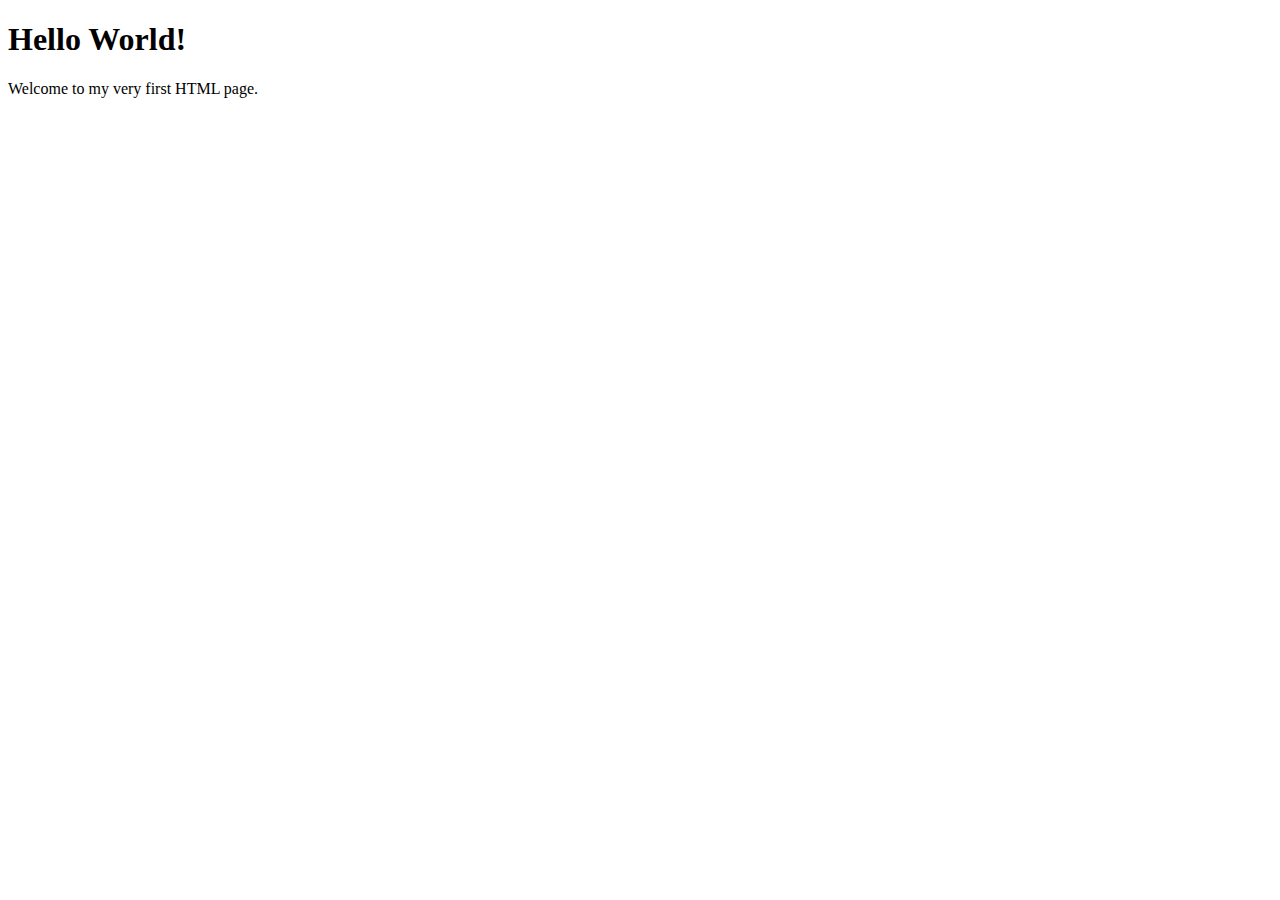
<file: index.html>
<!DOCTYPE html>
<html lang="en">
<head>
    <meta charset="UTF-8">
    <title>Hello World</title>
    <!-- Favicon -->
    <link rel="icon" type="image/png" href="favicon.png">
</head>
<body>
    <h1>Hello World!</h1>
    <p>Welcome to my very first HTML page.</p>
</body>
</html>
</file>
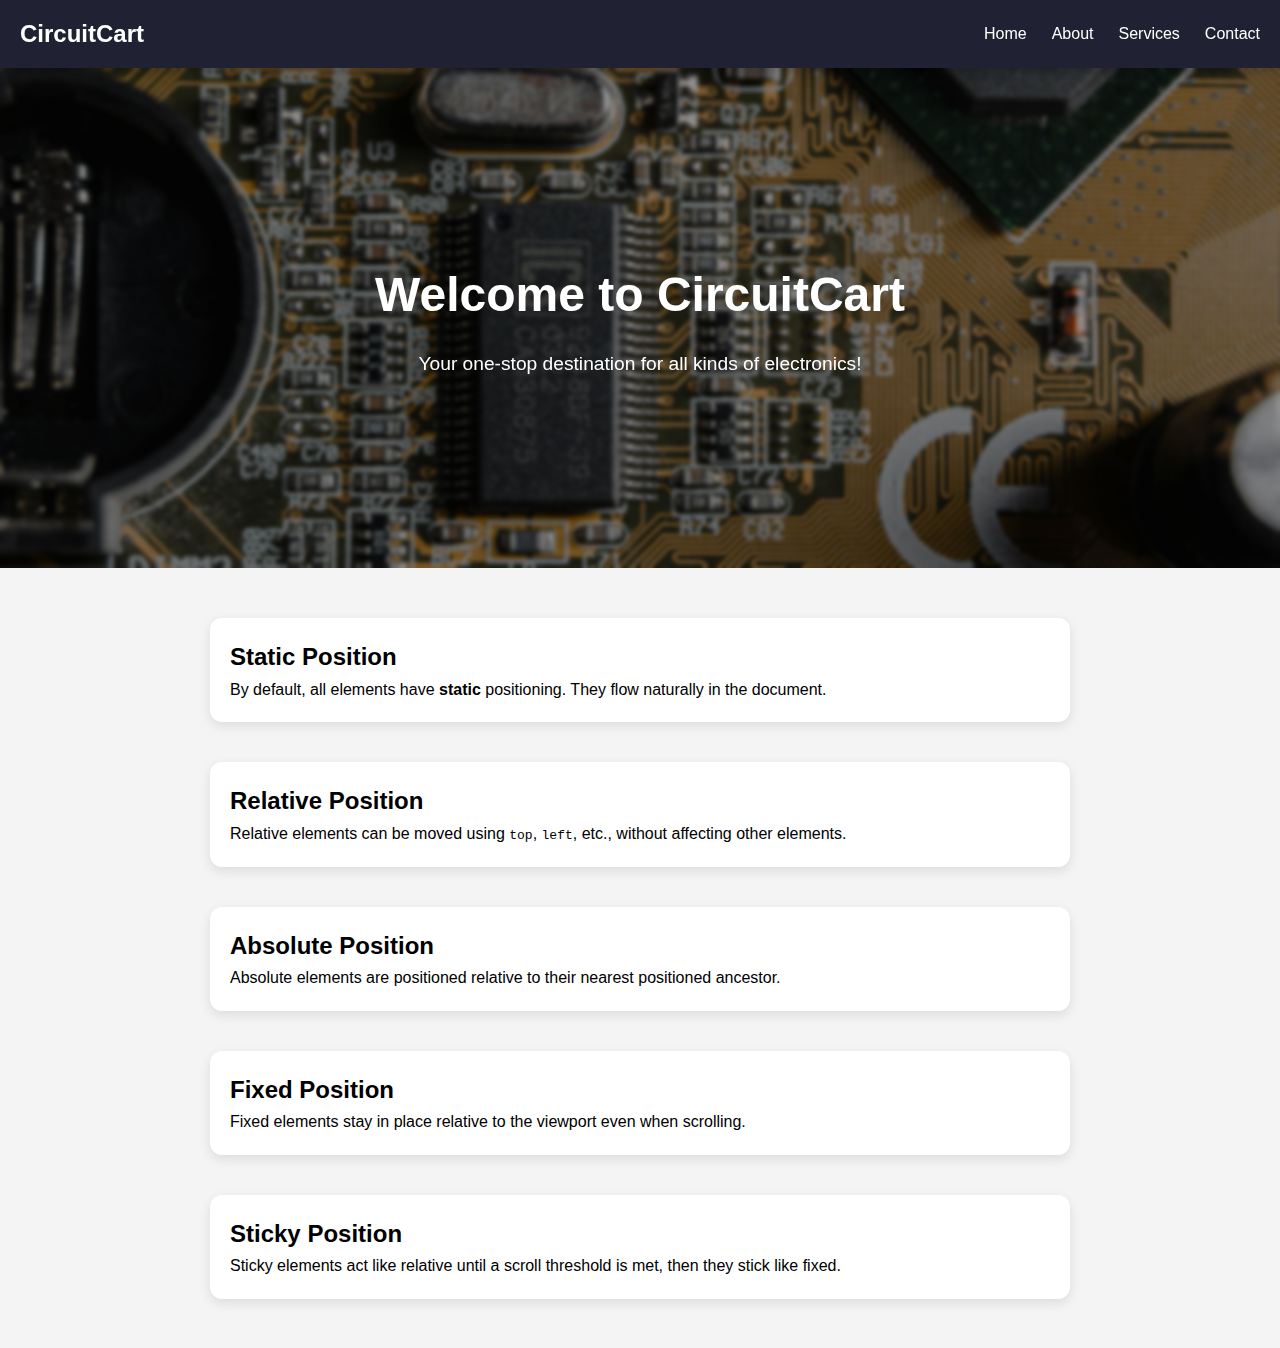
<file: task10.html>
<!DOCTYPE html>
<html lang="en">
<head>
  <meta charset="UTF-8">
  <meta name="viewport" content="width=device-width, initial-scale=1.0">
  <title> Sticky Navbar</title>
  <style>
    * {
      margin: 0;
      padding: 0;
      box-sizing: border-box;
    }

    body {
      font-family: 'Poppins', sans-serif;
      line-height: 1.6;
      background: #f4f4f4;
    }

    a {
      text-decoration: none;
      color: inherit;
    }

    nav {
      position: sticky; 
      top: 0;           
      z-index: 1000;    
      background-color: #202233;
      padding: 15px 20px;
      display: flex;
      justify-content: space-between;
      align-items: center;
      color: white;
      box-shadow: 0 4px 8px rgba(0,0,0,0.2);
    }

    nav .logo {
      font-size: 1.5rem;
      font-weight: bold;
    }

    nav ul {
      list-style: none;
      display: flex;
    }

    nav ul li {
      margin-left: 25px;
    }

    nav ul li a {
      color: white;
      font-weight: 500;
      transition: color 0.3s;
    }

    nav ul li a:hover {
      color: #74ABE2;
    }

    .hero {
      height: 500px;
      background: url('hero-bg.jpg') center/cover no-repeat;
      display: flex;
      justify-content: center;
      align-items: center;
      color: white;
      text-align: center;
      position: relative; 
      overflow: hidden;   
    }

    .hero::after {
      content: "";
      position: absolute;
      top: 0; left:0; right:0; bottom:0;
      background: rgba(0,0,0,0.4); 
      backdrop-filter: blur(2px);  
      z-index: 0;
    }

    .hero-content {
      position: relative; 
      z-index: 1;
    }

    .hero-content h1 {
      font-size: 3rem;
      margin-bottom: 15px;
    }

    .hero-content p {
      font-size: 1.2rem;
    }

    .content {
      max-width: 900px;
      margin: 50px auto;
      padding: 0 20px;
    }

    .content section {
      margin-bottom: 40px;
      background: white;
      padding: 20px;
      border-radius: 12px;
      box-shadow: 0 4px 12px rgba(0,0,0,0.1);
    }

    @media (max-width: 768px) {
      nav ul {
        flex-direction: column;
        gap: 10px;
      }

      .hero-content h1 {
        font-size: 2rem;
      }

      .hero-content p {
        font-size: 1rem;
      }
    }
  </style>
</head>
<body>

  <nav>
    <div class="logo">CircuitCart</div>
    <ul>
      <li><a href="#">Home</a></li>
      <li><a href="#">About</a></li>
      <li><a href="#">Services</a></li>
      <li><a href="#">Contact</a></li>
    </ul>
  </nav>

  <section class="hero">
    <div class="hero-content">
      <h1>Welcome to CircuitCart</h1>
      <p>Your one-stop destination for all kinds of electronics! </p>
    </div>
  </section>

  <div class="content">
    <section>
      <h2>Static Position</h2>
      <p>By default, all elements have <strong>static</strong> positioning. They flow naturally in the document.</p>
    </section>

    <section>
      <h2>Relative Position</h2>
      <p>Relative elements can be moved using <code>top</code>, <code>left</code>, etc., without affecting other elements.</p>
    </section>

    <section>
      <h2>Absolute Position</h2>
      <p>Absolute elements are positioned relative to their nearest positioned ancestor.</p>
    </section>

    <section>
      <h2>Fixed Position</h2>
      <p>Fixed elements stay in place relative to the viewport even when scrolling.</p>
    </section>

    <section>
      <h2>Sticky Position</h2>
      <p>Sticky elements act like relative until a scroll threshold is met, then they stick like fixed.</p>
    </section>
  </div>

</body>
</html>
</file>
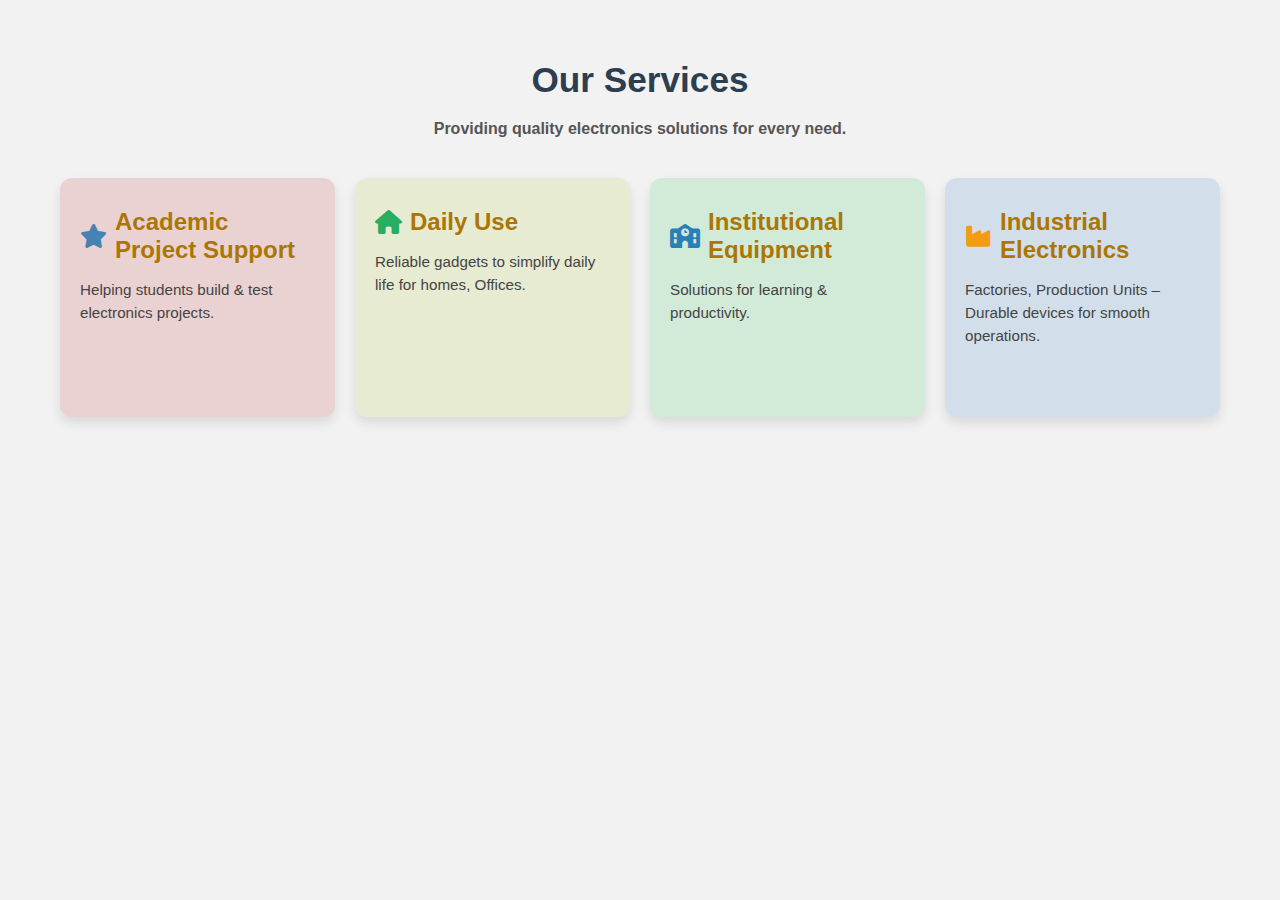
<file: task11.html>
<!DOCTYPE html>
<html lang="en">
<head>
  <meta charset="UTF-8">
  <meta name="viewport" content="width=device-width, initial-scale=1.0">
  <link rel="stylesheet" href="https://cdnjs.cloudflare.com/ajax/libs/font-awesome/6.5.2/css/all.min.css">

  <title>Step 11 - Flexbox Services</title>
  <style>
    * {
      margin: 0;
      padding: 0;
      box-sizing:border-box ;
      font-family: corbel, sans-serif;
    }

    body {
      background: hsl(0, 0%, 95%);
      color: #333333;
    }

    .services {
      padding: 60px 20px;
      max-width: 1200px;
      margin: auto;
      text-align: center;
    }

    .services h2 {
      font-size: 2.2rem;
      margin-bottom: 20px;
      color: #2c3e50;
    }

    .services p {
      max-width: 700px;
      margin: 0 auto 40px;
      font-size: 1rem;
      color: #555;
    }

    .service-container {
      display: flex;
      justify-content:center ;   
      align-items: stretch;      
      gap: 20px;                 
      flex-wrap: wrap;           
    }

    .service {
      border-radius: 12px;
      padding: 30px 20px;
      flex: 1 1 200px;          
      box-shadow: 0 6px 12px rgba(0,0,0,0.1);
      transition: transform 0.3s ease, box-shadow 0.3s ease;
      text-align: left;
    }

    #third { background: #ebd2d2; }
    #first { background: #e7ebd2; }
    #second { background: #d2ebd8; }
    #forth { background: #d2dfeb; }

    .service:hover {
      transform: translateY(-10px);
      box-shadow: 0 10px 20px rgba(0,0,0,0.15);
    }

    .service h3 {
      font-size: 1.5rem;
      margin-bottom: 15px;
      color: #aa7605;
      display: flex;
      align-items: center;
      gap: 8px;
    }

    .service p {
      font-size: 0.95rem;
      line-height: 1.5;
      color: #444;
    }

    /* Icon colors */
    .icon-red { color: #4682b4; }
    .icon-green { color: #27ae60; }
    .icon-blue { color: #2980b9; }
    .icon-orange { color: #f39c12; }

    @media (max-width: 768px) {
      .service-container {
        flex-direction: column;
        align-items: center;
      }
    }
  </style>
</head>
<body>
  <section class="services">
    <h2>Our Services</h2>
    <p><b>Providing quality electronics solutions for every need.</b></p>

    <div class="service-container">
      <div class="service" id="third">
        <h3><i class="fa-solid fa-star icon-red"></i> Academic Project Support</h3>
        <p>Helping students build & test electronics projects.</p>
      </div>

      <div class="service" id="first">
        <h3><i class="fa-solid fa-house icon-green"></i> Daily Use</h3>
        <p>Reliable gadgets to simplify daily life for homes, Offices.</p>
      </div>

      <div class="service" id="second">
        <h3><i class="fa-solid fa-school icon-blue"></i> Institutional Equipment</h3>
        <p>Solutions for learning & productivity.</p>
      </div>

      <div class="service" id="forth">
        <h3><i class="fa-solid fa-industry icon-orange"></i> Industrial Electronics</h3>
        <p>Factories, Production Units – Durable devices for smooth operations.</p>
      </div>
    </div>
  </section>
</body>
</html>
</file>
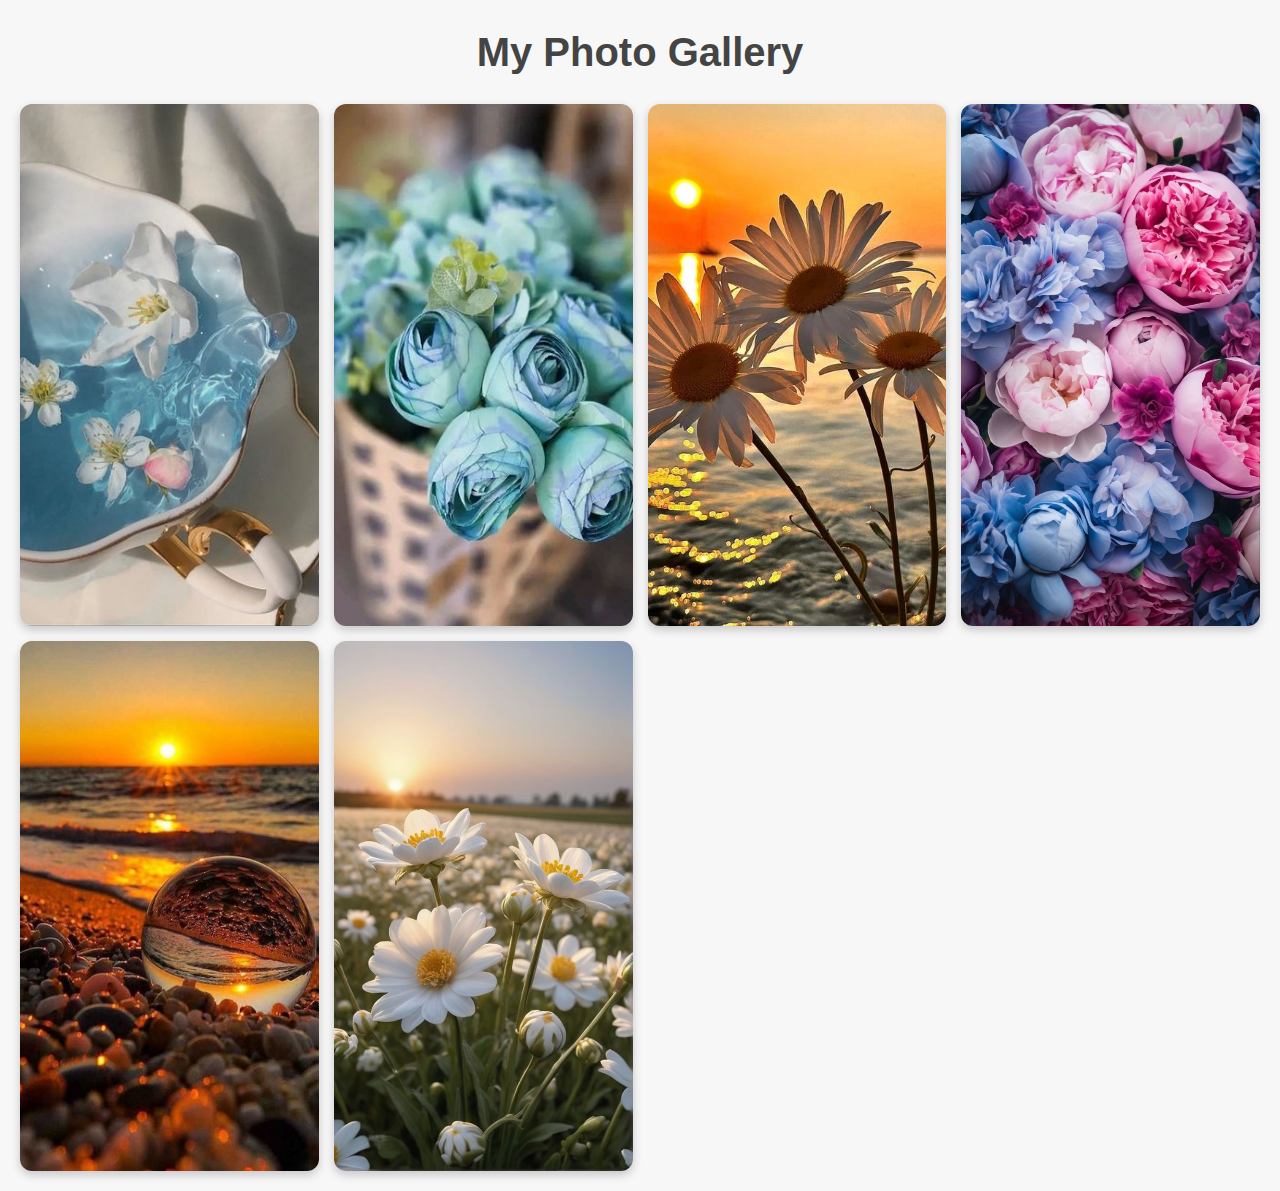
<file: task12.html>
<!DOCTYPE html>
<html lang="en">
<head>
  <meta charset="UTF-8">
  <meta name="viewport" content="width=device-width, initial-scale=1.0">
  <title>Photo Gallery - CSS Grid</title>
  <style>
    * {
      margin: 0;
      padding: 0;
      box-sizing: border-box;
    }

    body {
      font-family: Arial, sans-serif;
      background: #f7f7f7;
      color: #333;
      line-height: 1.6;
      padding: 20px;
    }

    h1 {
      text-align: center;
      margin-bottom: 20px;
      font-size: 2.5rem;
      color: #444;
    }

    .gallery {
      display: grid;
      grid-template-columns: repeat(auto-fit, minmax(250px, 1fr));
      gap: 15px;
    }

    .gallery-item {
      position: relative;
      overflow: hidden;
      border-radius: 12px;
      box-shadow: 0 4px 10px rgba(0,0,0,0.2);
    }

    .gallery-item img {
      width: 100%;
      height: 100%;
      object-fit: cover;
      display: block;
      transition: transform 0.4s ease, filter 0.3s ease;
    }

    .gallery-item:hover img {
      transform: scale(1.1);
      filter: brightness(80%);
    }

    .caption {
      position: absolute;
      bottom: 0;
      left: 0;
      right: 0;
      background: rgba(0,0,0,0.5);
      color: #fff;
      padding: 10px;
      font-size: 1rem;
      text-align: center;
      opacity: 0;
      transition: opacity 0.3s ease;
    }

    .gallery-item:hover .caption {
      opacity: 1;
    }
  </style>
</head>
<body>

  <h1>My Photo Gallery</h1>

  <div class="gallery">
    <div class="gallery-item">
      <img src="photo1.jpg" alt="Photo 1">
      <div class="caption">Photo 1</div>
    </div>
    <div class="gallery-item">
      <img src="photo2.jpg" alt="Photo 2">
      <div class="caption">Photo 2</div>
    </div>
    <div class="gallery-item">
      <img src="photo3.jpg" alt="Photo 3">
      <div class="caption">Photo 3</div>
    </div>
    <div class="gallery-item">
      <img src="photo4.jpg" alt="Photo 4">
      <div class="caption">Photo 4</div>
    </div>
    <div class="gallery-item">
      <img src="photo5.jpg" alt="Photo 5">
      <div class="caption">Photo 5</div>
    </div>
    <div class="gallery-item">
      <img src="photo6.jpg" alt="Photo 6">
      <div class="caption">Photo 6</div>
    </div>
  </div>

</body>
</html>
</file>
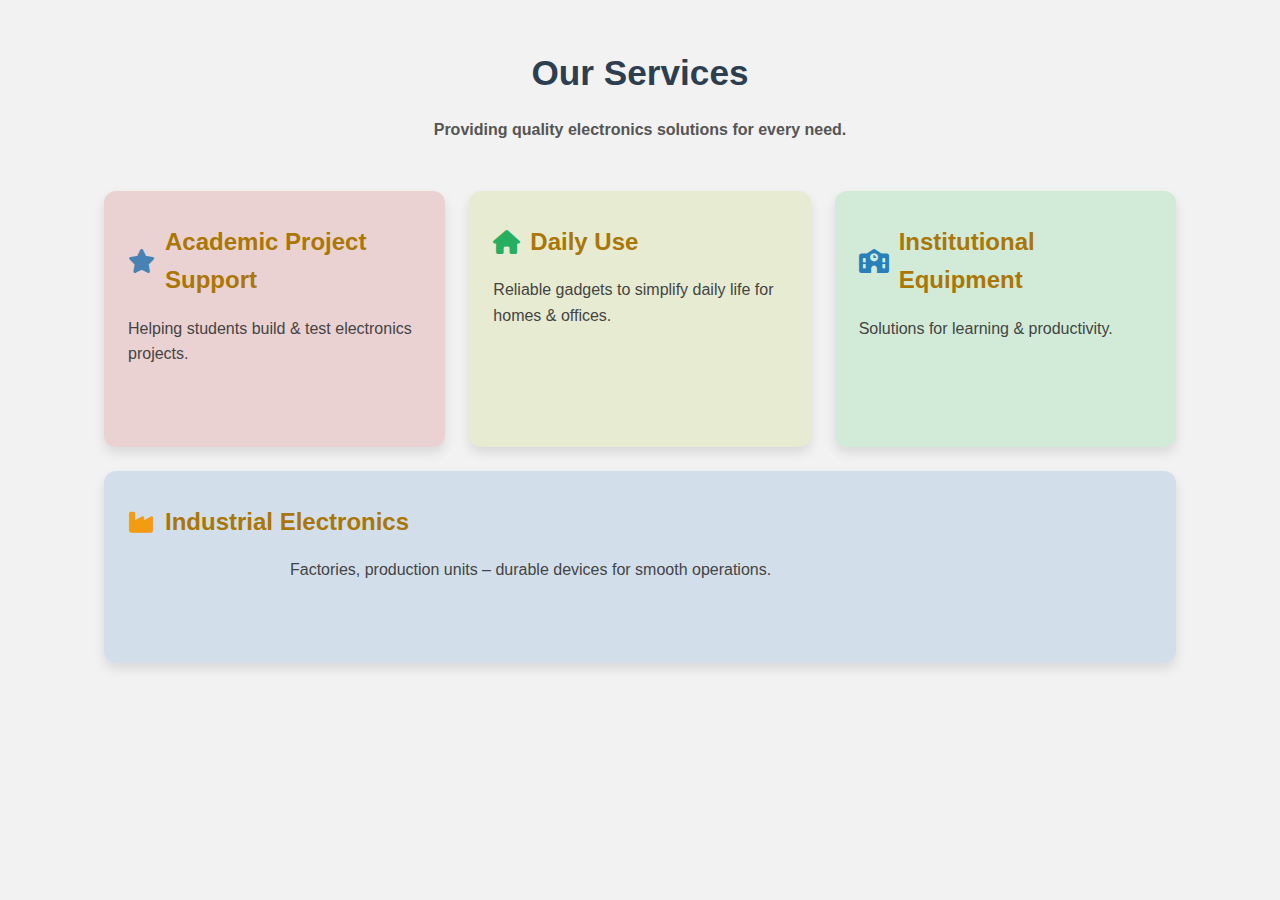
<file: task13.html>
<!DOCTYPE html>
<html lang="en">
<head>
  <meta charset="UTF-8">
  <meta name="viewport" content="width=device-width, initial-scale=1.0">
  <link rel="stylesheet" href="https://cdnjs.cloudflare.com/ajax/libs/font-awesome/6.5.2/css/all.min.css">
  <title>Step 13</title>

  <style>
    * {
      margin: 0;
      padding: 0;
      box-sizing: border-box;
      font-family: Corbel, sans-serif;
    }

    body {
      background: hsl(0, 0%, 95%);
      color: #333333;
      line-height: 1.6;
    }

    .services {
      padding: 5vh 5vw;
      max-width: 1200px;
      margin: auto;
      text-align: center;
    }

    .services h2 {
      font-size: 2.2rem;
      margin-bottom: 1rem;
      color: #2c3e50;
    }

    .services p {
      max-width: 700px;
      margin: 0 auto 3rem;
      font-size: 1rem;
      color: #555;
    }

    .service-container {
      display: flex;
      flex-direction: column;      
      gap: 1.5rem;
    }

    .service {
      border-radius: 12px;
      padding: 2rem 1.5rem;
      flex: 1 1 100%;             
      box-shadow: 0 6px 12px rgba(0,0,0,0.1);
      transition: transform 0.3s ease, box-shadow 0.3s ease;
      text-align: left;
    }

    .service:hover {
      transform: translateY(-10px);
      box-shadow: 0 10px 20px rgba(0,0,0,0.15);
    }

    #first { background: #e7ebd2; }
    #second { background: #d2ebd8; }
    #third { background: #ebd2d2; }
    #forth { background: #d2dfeb; }

    .service h3 {
      font-size: 1.5rem;
      margin-bottom: 1rem;
      color: #aa7605;
      display: flex;
      align-items: center;
      gap: 10px;
    }

    .service p {
      font-size: 1rem;
      color: #444;
    }

    /* Icon Colors */
    .icon-red { color: #4682b4; }
    .icon-green { color: #27ae60; }
    .icon-blue { color: #2980b9; }
    .icon-orange { color: #f39c12; }

    @media (min-width: 768px) {
      .service-container {
        flex-direction: row;
        flex-wrap: wrap;
        justify-content: center;
      }
      .service {
        flex: 1 1 calc(50% - 1.5rem); /* 2 per row */
      }
    }

    @media (min-width: 1024px) {
      .service {
        flex: 1 1 calc(33.33% - 1.5rem); 
      }
    }

    @media (min-width: 1400px) {
      .service {
        flex: 1 1 calc(25% - 1.5rem); 
      }
    }
  </style>
</head>
<body>
  <section class="services">
    <h2>Our Services</h2>
    <p><b>Providing quality electronics solutions for every need.</b></p>

    <div class="service-container">
      <div class="service" id="third">
        <h3><i class="fa-solid fa-star icon-red"></i> Academic Project Support</h3>
        <p>Helping students build & test electronics projects.</p>
      </div>

      <div class="service" id="first">
        <h3><i class="fa-solid fa-house icon-green"></i> Daily Use</h3>
        <p>Reliable gadgets to simplify daily life for homes & offices.</p>
      </div>

      <div class="service" id="second">
        <h3><i class="fa-solid fa-school icon-blue"></i> Institutional Equipment</h3>
        <p>Solutions for learning & productivity.</p>
      </div>

      <div class="service" id="forth">
        <h3><i class="fa-solid fa-industry icon-orange"></i> Industrial Electronics</h3>
        <p>Factories, production units – durable devices for smooth operations.</p>
      </div>
    </div>
  </section>
</body>
</html>
</file>
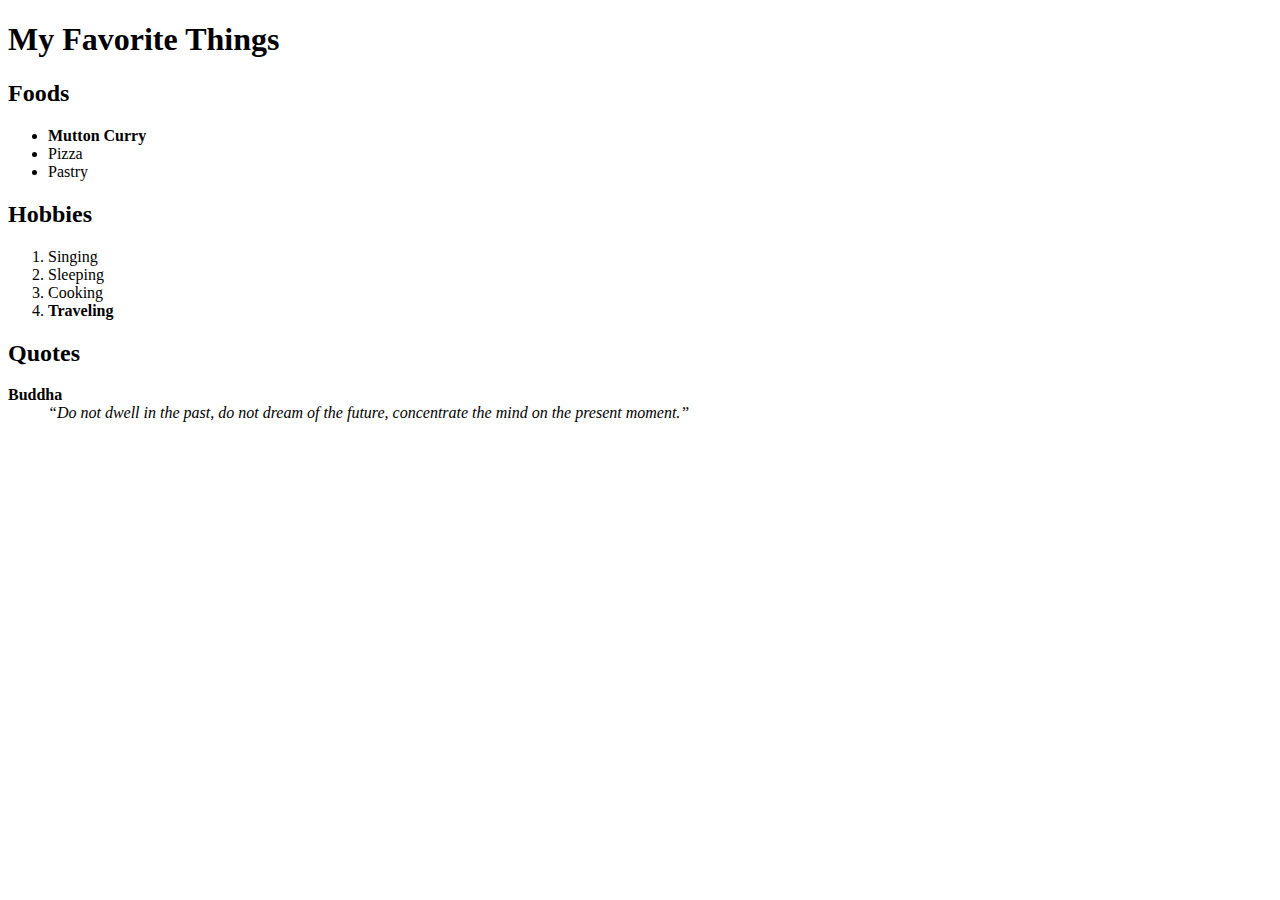
<file: task2.html>
<!DOCTYPE html>
<html lang="en">
<head>
    <meta charset="UTF-8">
    <title>My Favorite Things</title>
</head>
<body>
    <h1>My Favorite Things</h1>

    <h2>Foods</h2>
    <ul>
        <li><strong>Mutton Curry</strong></li>
        <li>Pizza</li>
        <li>Pastry</li>
    </ul>

    <h2>Hobbies</h2>
    <ol>
        <li>Singing</li>
        <li>Sleeping</li>
        <li>Cooking</li>
        <li><strong>Traveling</strong></li>
    </ol>

    <h2>Quotes</h2>
<dl>
    <dt><strong>Buddha</strong></dt>
    <dd><em>“Do not dwell in the past, do not dream of the future, concentrate the mind on the present moment.”</em></dd>
</dl>

</body>
</html>
</file>
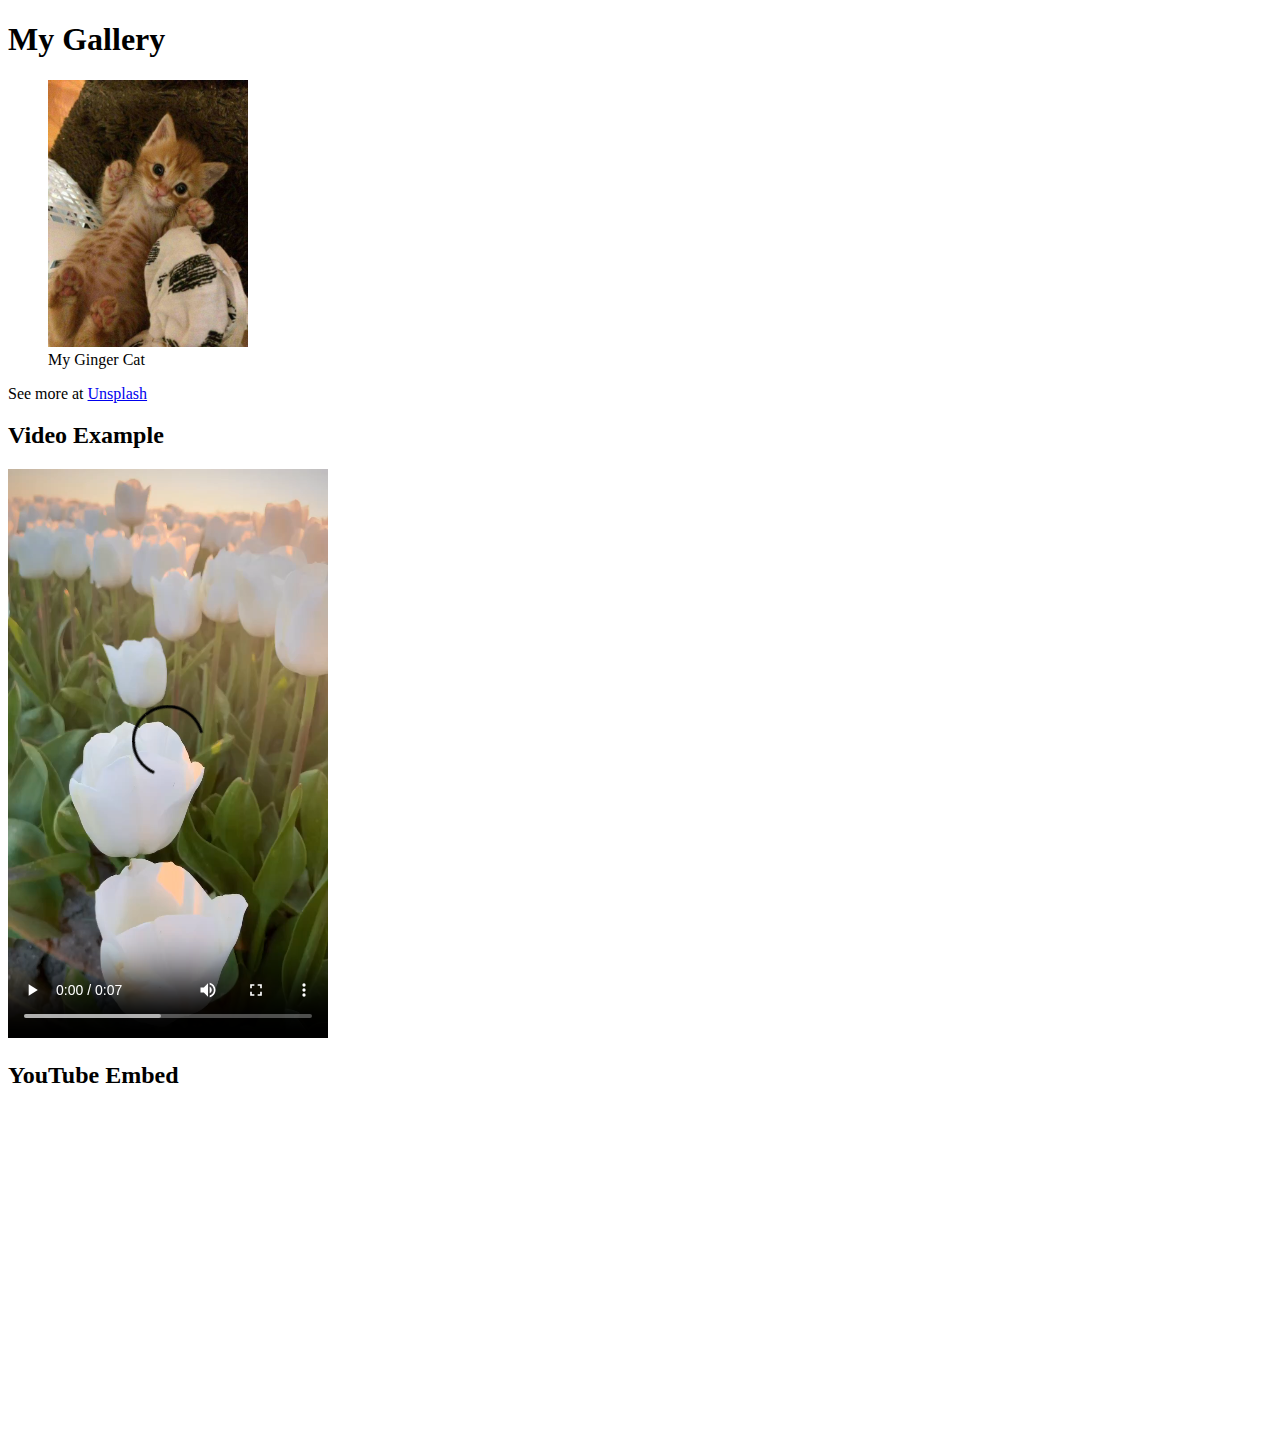
<file: task3.html>
<!DOCTYPE html>
<html lang="en">
<head>
    <meta charset="UTF-8">
    <title>Gallery</title>
</head>
<body>
    <h1>My Gallery</h1>

    <figure>
        <img src="cat.jpg" alt="Cute Cat" width="200">
        <figcaption>My Ginger Cat</figcaption>
    </figure>

    <p>See more at <a href="https://unsplash.com" target="_blank" rel="noopener">Unsplash</a></p>

    <h2>Video Example</h2>
    <video width="320" controls>
        <source src="sample.mp4" type="video/mp4">
    </video>

    <h2>YouTube Embed</h2>
<iframe width="560" height="315" 
    src="https://www.youtube.com/embed/j8PDTJNaPc0" 
    frameborder="0" 
    allow="accelerometer; autoplay; clipboard-write; encrypted-media; gyroscope; picture-in-picture" 
    allowfullscreen>
</iframe>

</body>
</html>
</file>
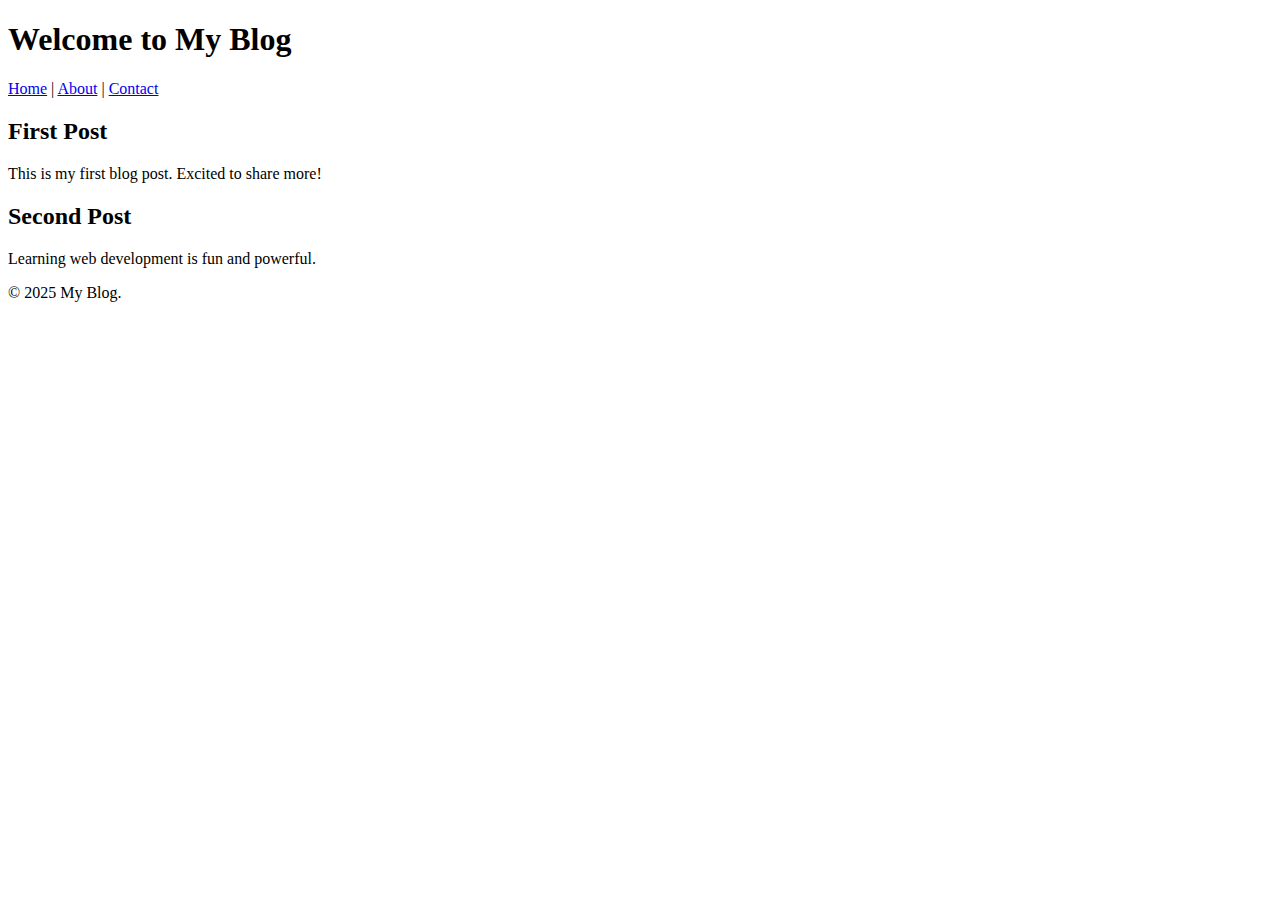
<file: task4.html>
<!DOCTYPE html>
<html lang="en">
<head>
    <meta charset="UTF-8">
    <title>My Blog</title>
</head>
<body>
    <header>
        <h1>Welcome to My Blog</h1>
        <nav>
            <a href="#">Home</a> | 
            <a href="#">About</a> | 
            <a href="#">Contact</a>
        </nav>
    </header>

    <main>
        <section aria-label="Latest Blog Posts">
            <article>
                <h2>First Post</h2>
                <p>This is my first blog post. Excited to share more!</p>
            </article>
            <article>
                <h2>Second Post</h2>
                <p>Learning web development is fun and powerful.</p>
            </article>
        </section>
    </main>

    <footer>
        <p>&copy; 2025 My Blog. </p>
    </footer>
</body>
</html>
</file>
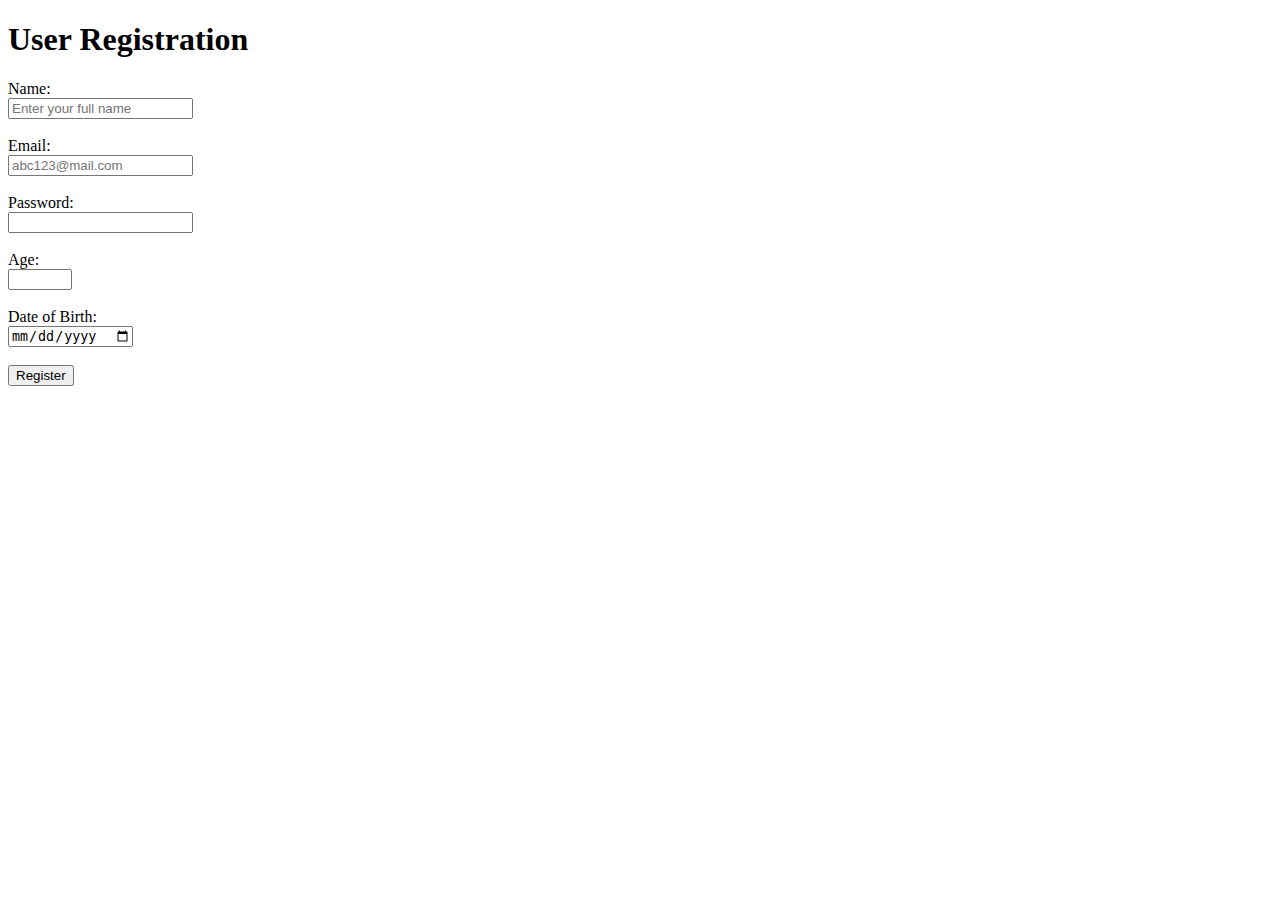
<file: task5.html>
<!DOCTYPE html>
<html lang="en">
<head>
    <meta charset="UTF-8">
    <meta name="viewport" content="width=device-width, initial-scale=1.0">
    <title>Registration Form</title>
</head>
<body>
    <header>
        <h1>User Registration</h1>
    </header>

    <main>
        <form action="/submit" method="post">
            <!-- start with name -->
            <label for="name">Name:</label><br>
            <input type="text" id="name" name="name" placeholder="Enter your full name" required>
            <br><br>

            <!-- for email -->
            <label for="email">Email:</label><br>
            <input type="email" id="email" name="email" placeholder="abc123@mail.com" required>
            <br><br>

            <!--for password-->
            <label for="password">Password:</label><br>
            <input type="password" id="password" name="password" required>
            <br><br>

            <!-- for age -->
            <label for="age">Age:</label><br>
            <input type="number" id="age" name="age" min="1" max="100">
            <br><br>

            <!-- Date of birth -->
            <label for="dob">Date of Birth:</label><br>
            <input type="date" id="dob" name="dob">
            <br><br>

            <button type="submit">Register</button>
        </form>
    </main>

    
</body>
</html>
</file>
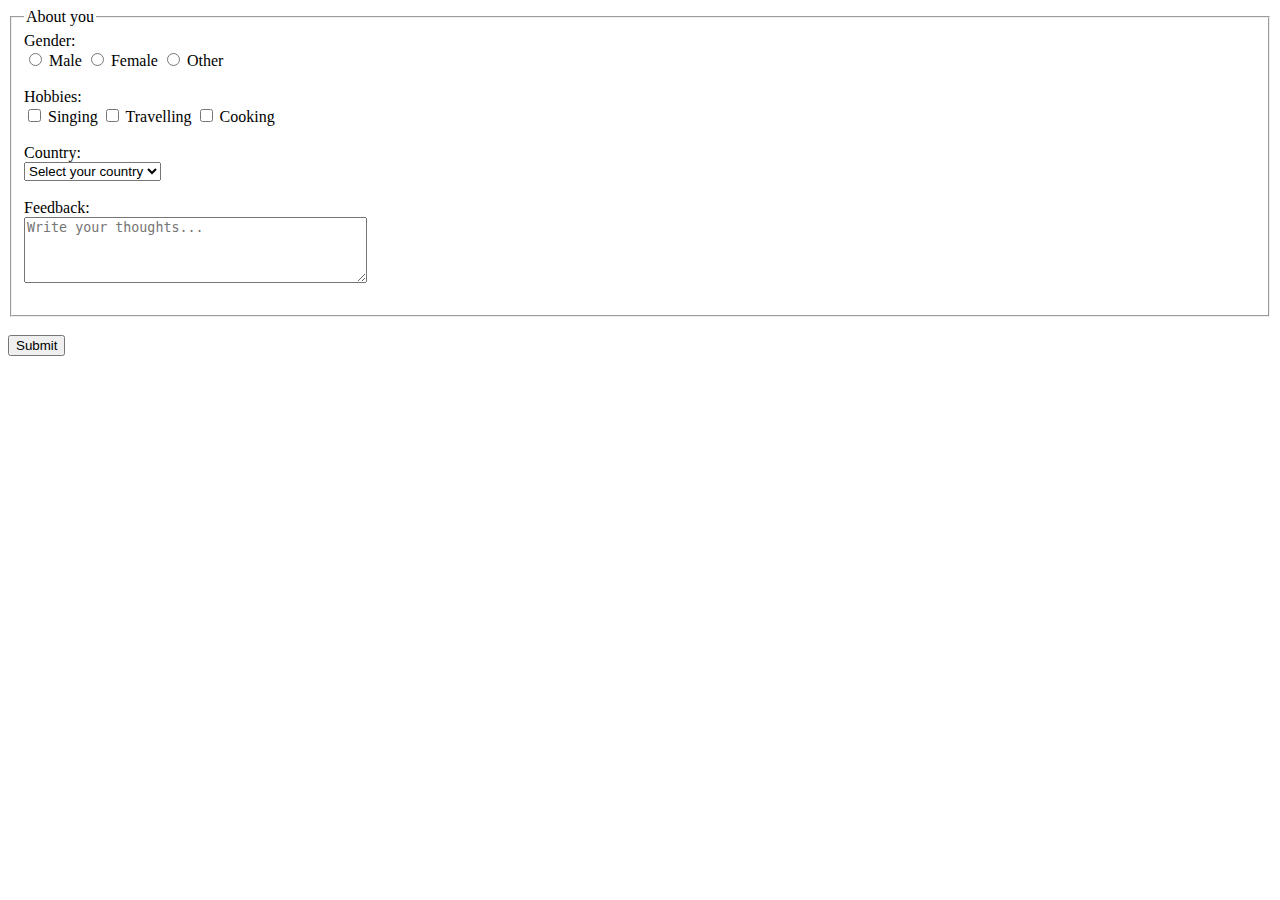
<file: task6.html>
<!DOCTYPE html>
<html lang="en">
<head>
    <meta charset="UTF-8">
    <meta name="viewport" content="width=device-width, initial-scale=1.0">
    <title>Survey Form</title>
</head>
<main>
    <form>
        <fieldset>
            <legend>About you</legend>
            <label>Gender:</label><br>
            <input type="radio" id="male" name="gender" value="male" required>
            <label for="male">Male</label>

            <input type="radio" id="Female" name="gender" value="Female" required>
            <label for="Female">Female</label>

            <input type="radio" id="other" name="gender" value="other" required>
            <label for="other">Other</label><br>
            <br>

            <label>Hobbies:</label><br>
            <input type="checkbox" id="singing" name="hobby" value="singing" required>
            <label for="singing">Singing</label>

            <input type="checkbox" id="traveling" name="hobby" value="traveling" >
            <label for="traveling">Travelling</label>

            <input type="checkbox" id="cooking" name="hobby" value="cooking" >
            <label for="cooking">Cooking</label>
            <br> <br>

            <label for="country">Country:</label><br>
            <select id="country" name="country" required>
                <option value="">Select your country</option>
                <option value="bd">Bangladesh</option>
                 <option value="in">India</option>
                <option value="sri">Srilanka</option>
                <option value="np">Nepal</option>

            </select>
            <br><br>

            <label for="feedback">Feedback:</label><br>
                <textarea id="feedback" name="feedback" rows="4" cols="40" placeholder="Write your thoughts..." required></textarea>
                <br><br>

        </fieldset><br>
        <button type="submit">Submit </button>
    </form>
</main>
<body>
    
</body>
</html>
</file>
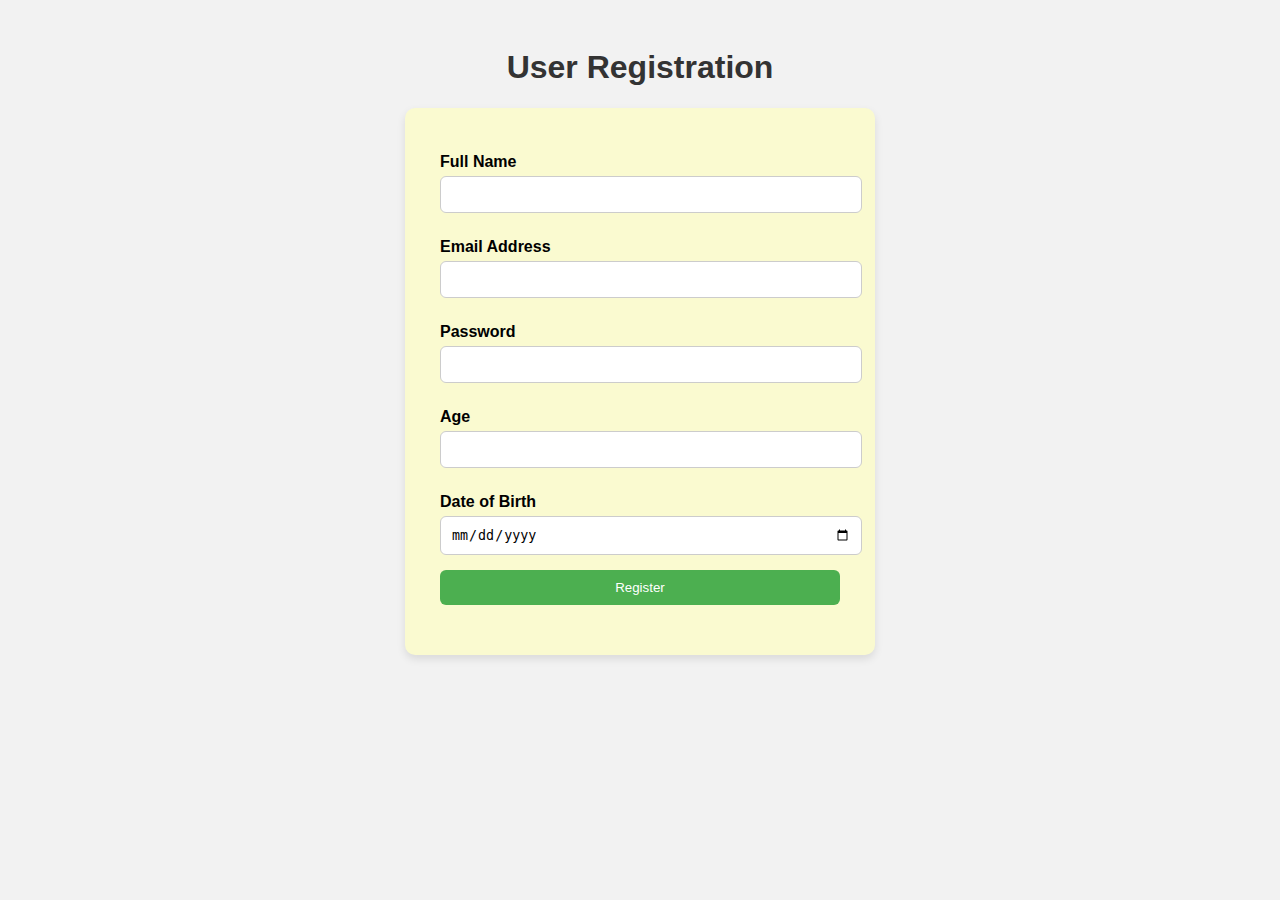
<file: task7.html>
<!DOCTYPE html>
<html lang="en">
<head>
    <meta charset="UTF-8">
    <meta name="viewport" content="width=device-width, initial-scale=1.0">
    <title>Styled Registration Form</title>
    <style>
        body {
            font-family: Arial, sans-serif;
            background:#f2f2f2;
            padding: 20px;
        }
        h1 {
            text-align: center;
            color: #333;
        }
        form {
            max-width: 400px;
            margin: auto;
            background: #fafad0;
            padding: 35px;
            border-radius: 10px;
            box-shadow: 0 4px 8px rgba(0,0,0,0.1);
        }
        label {
            font-weight: bold;
            display: block;
            margin: 10px 0 5px;
        }
        input, button {
            width: 100%;
            padding: 10px;
            margin-bottom: 15px;
            border: 1px solid #ccc;
            border-radius: 6px;
        }
        button {
            background: #4CAF50;
            color: white;
            border: none;
            cursor: pointer;
        }
        button:hover {
            background: #45a049;
        }
    </style>
</head>
<body>
    <h1>User Registration</h1>
    <form>
        <label for="name">Full Name</label>
        <input type="text" id="name" required>

        <label for="email">Email Address</label>
        <input type="email" id="email" required>

        <label for="password">Password</label>
        <input type="password" id="password" required>

        <label for="age">Age</label>
        <input type="number" id="age">

        <label for="dob">Date of Birth</label>
        <input type="date" id="dob">

        <button type="submit">Register</button>
    </form>
</body>
</html>
</file>
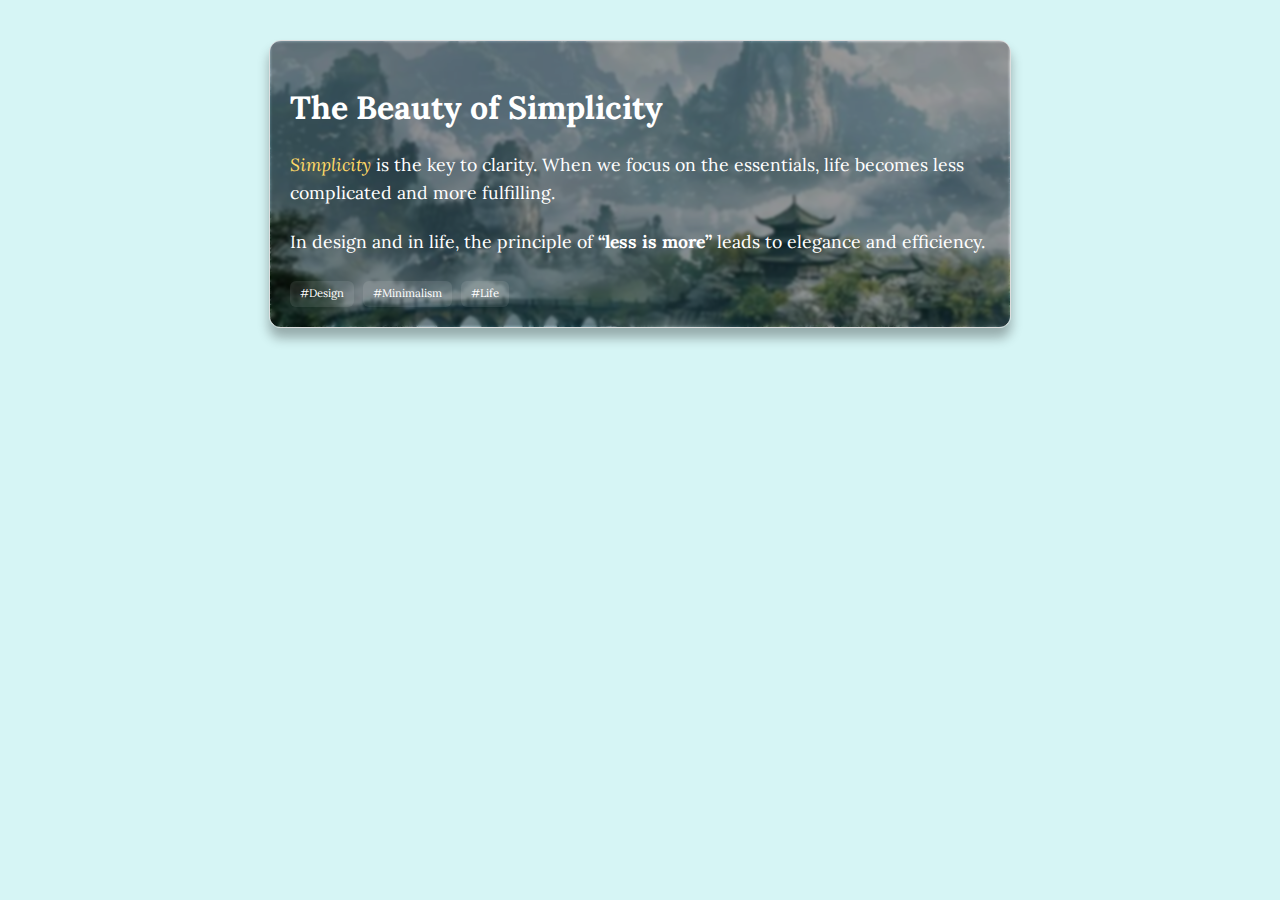
<file: task8.html>
<!DOCTYPE html>
<html lang="en">
<head>
  <meta charset="UTF-8">
  <meta name="viewport" content="width=device-width, initial-scale=1.0">
  <title>Article Page</title>

  <link href="https://fonts.googleapis.com/css2?family=Lora:ital,wght@0,400;0,700;1,400&display=swap" rel="stylesheet">

  <style>
    body {
      font-family: 'Lora', serif; 
      line-height: 1.6;
      margin: 40px;
      background: #d6f5f5;
      color: #222;
    }

    article {
      max-width: 700px;
      margin: auto;
      padding: 20px;
      border: 1px solid #ddd;
      border-radius: 12px;
      background-image: url('chinesebg.jpg'); 
      background-size: cover;
      background-position: center;
      position: relative;
      overflow: hidden;
      color: white;
      box-shadow: 0 10px 12px rgba(0,0,0,0.3);
    }

    article::before {
      content: "";
      position: absolute;
      top: 0; left: 0; right: 0; bottom: 0;
      background: inherit;
      filter: blur(1.5px) brightness(0.6);
      z-index: 0;
    }

    article > * {
      position: relative;
      z-index: 1;
    }

    h1 {
      font-size: 2rem;
      font-weight: 700; 
      margin-bottom: 15px;
    }

    p {
      margin-bottom: 20px;
      font-size: 1.1rem;
      font-weight: 400; 
    }

    em {
      font-style: italic; 
      color: #ffd966;
    }

    .tags span {
      display: inline-block;
      background: rgba(255, 255, 255, 0.096);
      padding: 4px 10px;
      margin: 5px 5px 0 0;
      border-radius: 6px;
      font-size: 0.7rem;
    }
  </style>
</head>
<body>
  <article>
    <h1>The Beauty of Simplicity</h1>
    <p><em>Simplicity</em> is the key to clarity. When we focus on the essentials, life becomes less complicated and more fulfilling.</p>
    <p>In design and in life, the principle of <strong>“less is more”</strong> leads to elegance and efficiency.</p>

    <div class="tags">
      <span>#Design</span>
      <span>#Minimalism</span>
      <span>#Life</span>
    </div>
  </article>
</body>
</html>
</file>
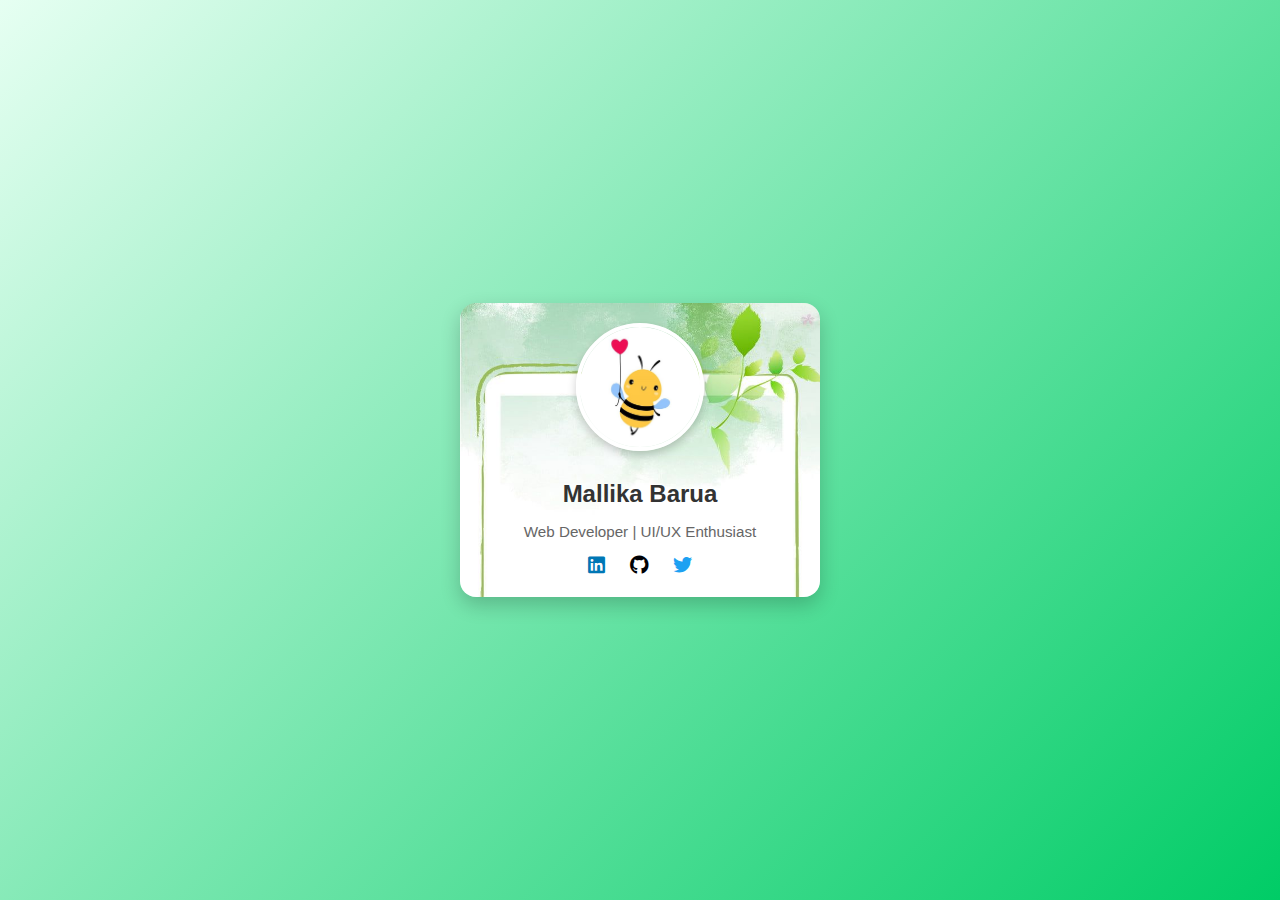
<file: task9.html>
<!DOCTYPE html>
<html lang="en">
<head>
  <meta charset="UTF-8">
  <meta name="viewport" content="width=device-width, initial-scale=1.0">
  <link rel="stylesheet" href="https://cdnjs.cloudflare.com/ajax/libs/font-awesome/6.4.0/css/all.min.css">

  <title>Profile Card</title>
  <style>
    /* Global style */
    body {
      font-family: 'Poppins', sans-serif;
      background: linear-gradient(135deg, #e6fff2, #00cc66); 
      display: flex;
      justify-content: center;
      align-items: center;
      height: 100vh;
      margin: 0;
    }

    /* Profile Card */
    .profile-card {

      width: 320px;
      padding: 20px;
      border-radius: 16px;
      box-shadow: 0 10px 20px rgba(0,0,0,0.2);
      text-align: center;
      transition: transform 0.3s ease, box-shadow 0.3s ease;
    }
    #bg-img{
        background: url('background.jpg') no-repeat top/cover;
  width: 320px;
  padding: 20px;
  border-radius: 16px;
  box-shadow: 0 8px 20px rgba(0,0,0,0.2);
  text-align: center;
  color: white;
    }

    /* Hover effect */
    .profile-card:hover {
      transform: translateY(-8px);
      box-shadow: 0 12px 28px rgba(0,0,0,0.25);
    }

    /* Profile image */
    .profile-card img {
      width: 120px;
      height: 120px;
      object-fit: cover;
      border-radius: 50%;
      border: 4px solid #fff;
      box-shadow: 0 4px 10px rgba(0,0,0,0.2);
      margin-bottom: 15px;
    }

    /* Name & title */
    .profile-card h2 {
      font-size: 1.5rem;
      margin: 10px 0 5px;
      color: #333;
    }
    .profile-card p {
      font-size: 0.95rem;
      color: #666;
      margin-bottom: 15px;
    }

    /* Social Links */
    .social-links a {
      text-decoration: none;
      display: inline-block;
      margin: 0 10px;
      font-size: 1.2rem;
      
      transition: color 0.3s ease;
    }
    .social-links a.github { color: #000105; }
    .social-links a.linkdin { color: #0077B5; }
    .social-links a.twiter { color: #1DA1F2; } 
    .social-links a:hover {
      color: #74ABE2;
    }

    /* Responsive */
    @media (max-width: 400px) {
      .profile-card {
        width: 90%;
        padding: 15px;
      }
      .profile-card img {
        width: 100px;
        height: 100px;
      }
    }
  </style>
</head>
<body>
  <div class="profile-card" id="bg-img">
    <img src="profile.jpg" alt="Profile Picture">
    <h2>Mallika Barua</h2>
    <p>Web Developer | UI/UX Enthusiast</p>
    <div class="social-links">
      <a href="#" class="linkdin"><i class="fab fa-linkedin"></i></a>
      <a href="#" class="github"><i class="fa-brands fa-github"></i></a>
      
        <a href="#"class="twiter"><i class="fab fa-twitter"></i></a>

    </div>
  </div>
</body>
</html>
</file>
